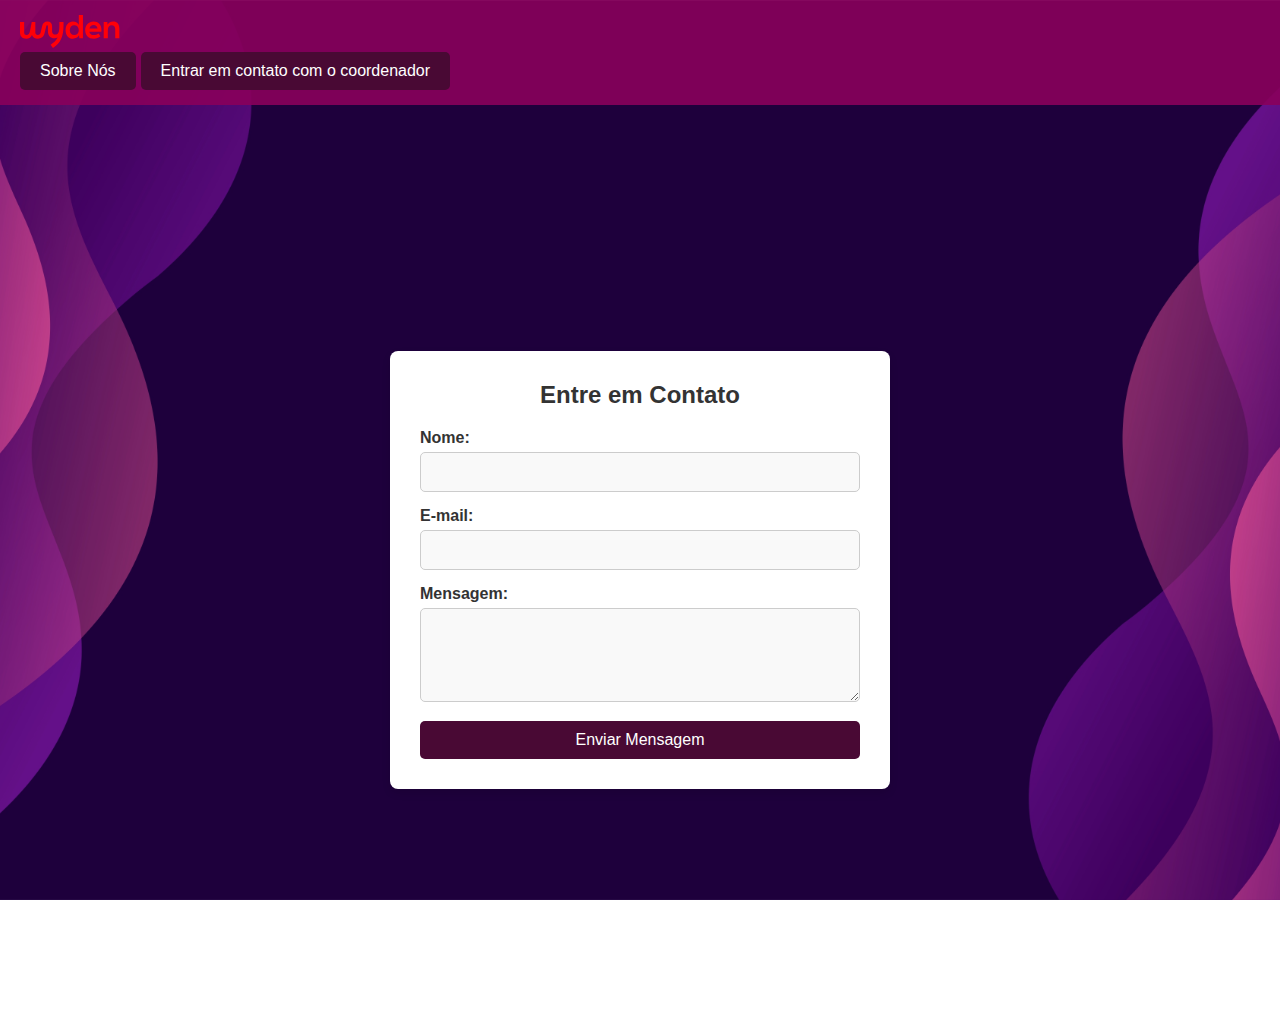
<file: formulario.html>
<!DOCTYPE html>
<html lang="pt-br">
<head>
    <meta charset="UTF-8">
    <meta name="viewport" content="width=device-width, initial-scale=1.0">
    <meta name="description" content="Formulário de contato para a UniMetrocamp.">
    <title>Contato - UniMetrocamp</title>
    <link href="formulario.css" rel="stylesheet">
</head>
<body>
    <!-- Cabeçalho fixo -->
    <header class="menu">
        <nav>
            <a href="index.html" aria-label="Página inicial">
                <img src="logo.svg" alt="Logo da UniMetrocamp" class="logo">
            </a>
            <div class="botoescabecalho">
                <a href="sobrenos.html" class="botao">Sobre Nós</a>
                <a href="formulario.html" class="botao">Entrar em contato com o coordenador</a>
            </div>
        </nav>
    </header>

    <!-- Formulário de Contato -->
    <div class="form-container">
        <h2>Entre em Contato</h2>
        <form action="processar_formulario.php" method="POST">
            <div class="campo">
                <label for="nome">Nome:</label>
                <input type="text" id="nome" name="nome" required>
            </div>
            <div class="campo">
                <label for="email">E-mail:</label>
                <input type="email" id="email" name="email" required>
            </div>
            <div class="campo">
                <label for="mensagem">Mensagem:</label>
                <textarea id="mensagem" name="mensagem" rows="4" required></textarea>
            </div>
            <button type="submit" class="botao-enviar">Enviar Mensagem</button>
        </form>
    </div>
</body>
</html>
</file>
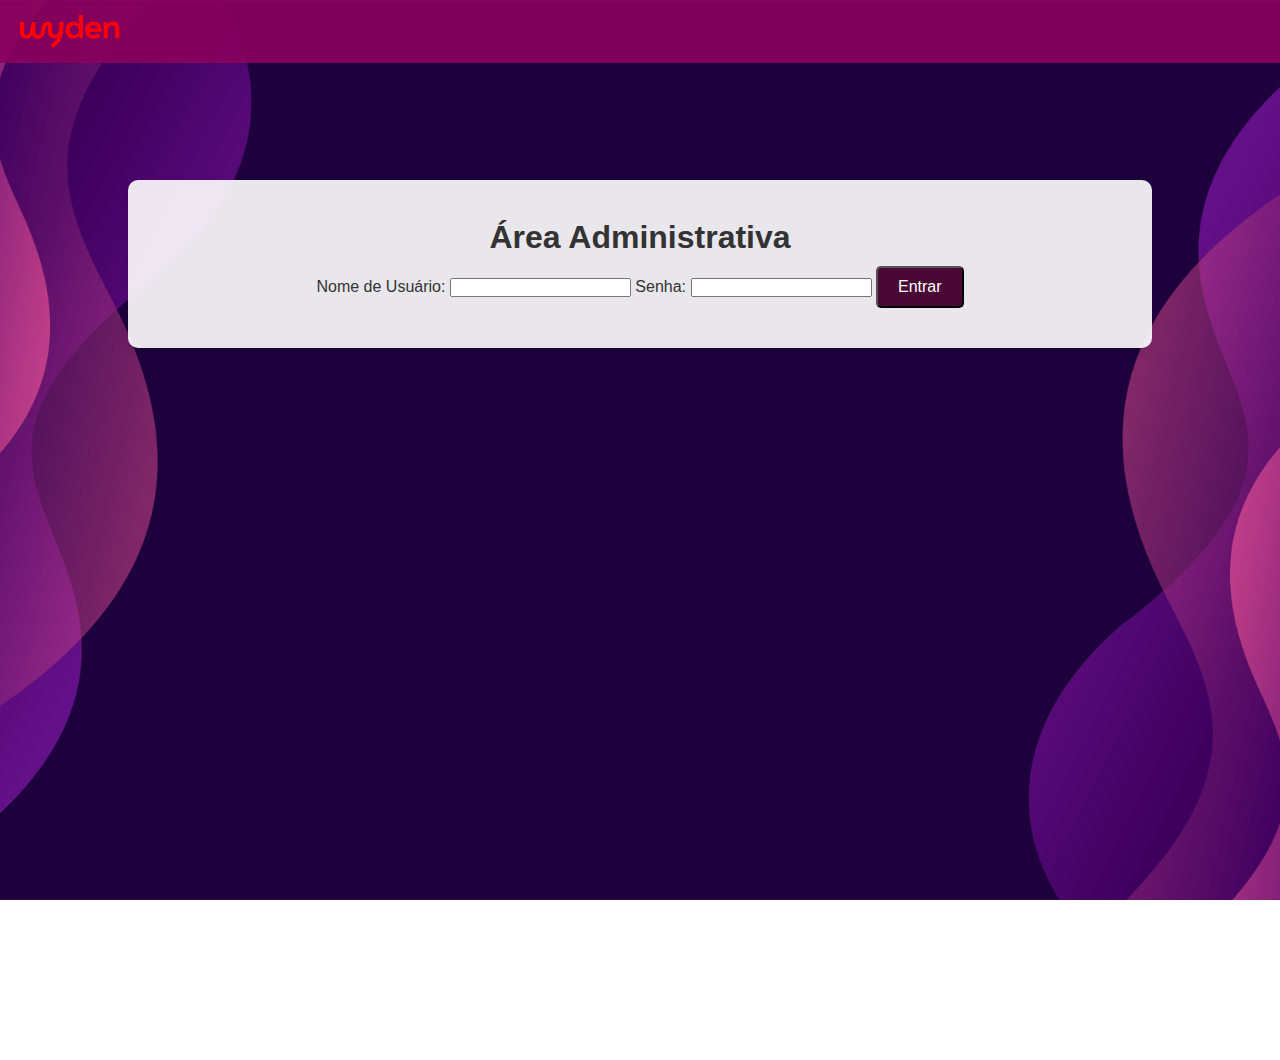
<file: login.html>
<!DOCTYPE html>
<html lang="pt-br">
<head>
    <meta charset="UTF-8">
    <meta name="viewport" content="width=device-width, initial-scale=1.0">
    <meta name="description" content="Login de administrador da Faculdade UniMetrocamp">
    <title>Login - Admin</title>
    <link href="inicio.css" rel="stylesheet">
</head>
<body>

    <header class="menu">
        <nav>
            <a href="index.html" aria-label="Página inicial">
                <img src="logo.svg" alt="Logo da UniMetrocamp">
            </a>
        </nav>
    </header>

    <div class="conteúdo">
        <h1>Área Administrativa</h1>
        <form action="admin.php" method="POST" class="form-login">
            <label for="username">Nome de Usuário:</label>
            <input type="text" id="username" name="username" required>

            <label for="password">Senha:</label>
            <input type="password" id="password" name="password" required>

            <button type="submit" class="botao">Entrar</button>
        </form>
    </div>

</body>
</html>
</file>
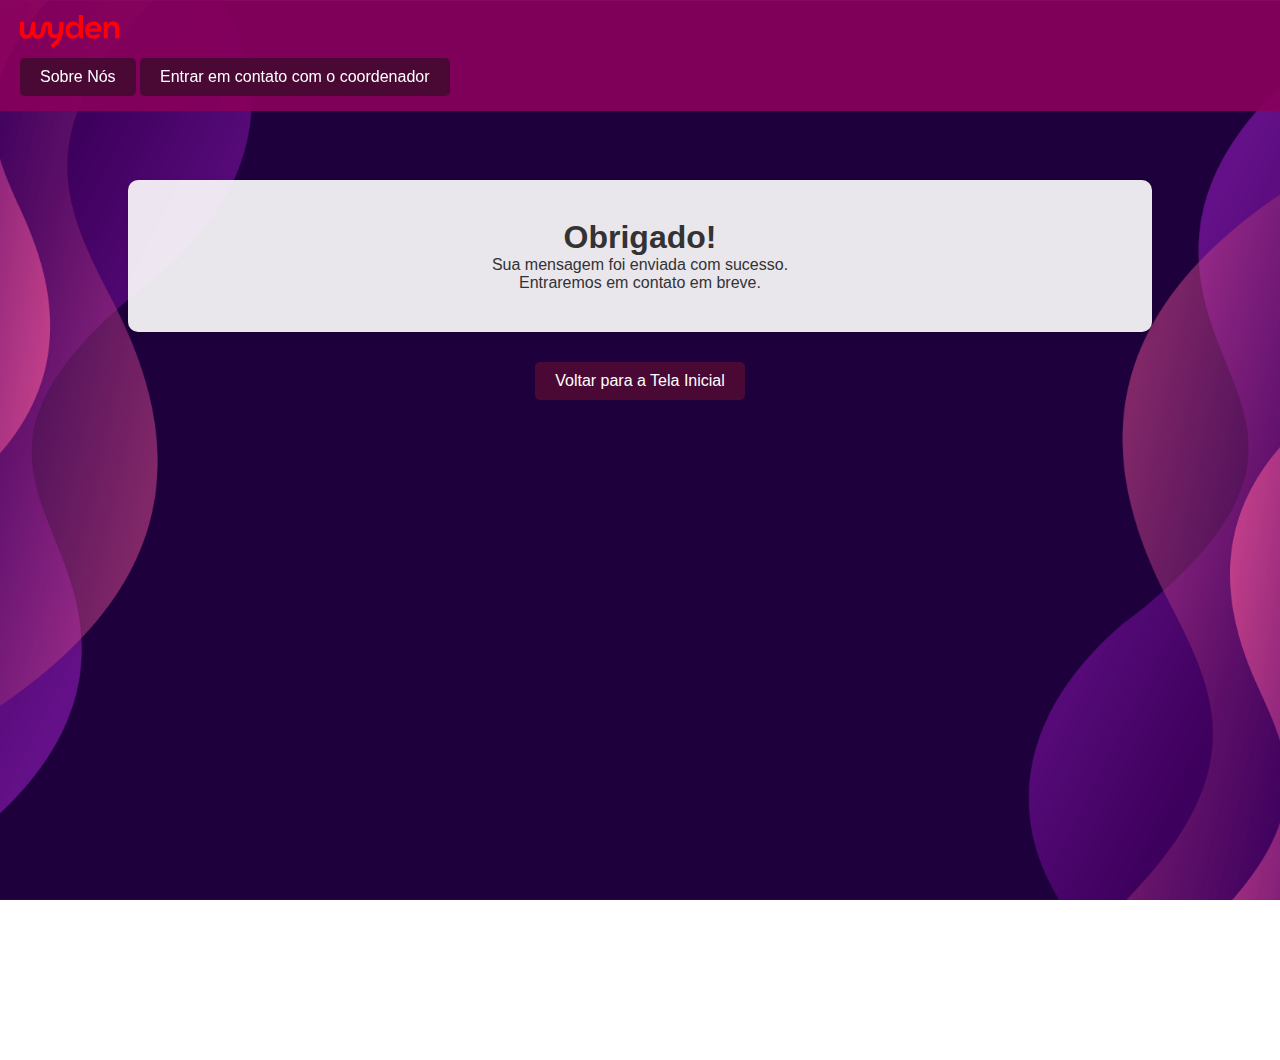
<file: obrigado.html>
<!DOCTYPE html>
<html lang="pt-br">
<head>
    <meta charset="UTF-8">
    <meta name="viewport" content="width=device-width, initial-scale=1.0">
    <meta name="description" content="Mapa interativo da Faculdade UniMetrocamp, explore o mapa do Mezanino.">
    <title>UniMetrocamp - Mezanino</title>
    <link href="inicio.css" rel="stylesheet">
</head>
<body>

    <header class="menu">
        <nav>
            <a href="index.html" aria-label="Página inicial">
                <img src="logo.svg" alt="Logo da UniMetrocamp">
            </a>
            <a href="sobrenos.html" class="botao" title="Sobre Nós">Sobre Nós</a>
            <a href="formulario.html" class="botao" title="Entrar em contato com o coordenador">Entrar em contato com o coordenador</a>
        </nav>
    </header>

    <div class="conteúdo">
        <h1>Obrigado!</h1>
        <p>Sua mensagem foi enviada com sucesso.</p>
        <p>Entraremos em contato em breve.</p>
    </div>

    <section class="bloco-voltar2">
        <div class="botao-voltar2">
            <a href="index.html" class="botao" title="Voltar para a tela inicial">Voltar para a Tela Inicial</a>
        </div>
    </section>

</body>
</html>
</file>
<file: formulario.css>
/* Reset de margens e padding */
* {
    margin: 0;
    padding: 0;
    box-sizing: border-box;
}

/* Estilo do cabeçalho fixo */
header {
    position: fixed;
    top: 0;
    left: 0;
    width: 100%;
    background-color: rgba(136, 0, 91, 0.9);
    padding: 15px;
    z-index: 10; /* Garante que o cabeçalho fique acima do conteúdo */
    min-height: 60px; /* Altura mínima do cabeçalho */
}

/* Menu de navegação */
.menu {
    display: flex;
    justify-content: space-between; /* Alinha logo à esquerda e botões à direita */
    align-items: center;
    padding-left: 20px;  /* Adiciona o padding para garantir 20px de distância da logo para a borda esquerda */
    padding-right: 20px; /* Padding à direita para manter a simetria */
    margin: 0 auto; /* Centraliza o conteúdo do cabeçalho */
}

/* Logo */
.logo {
    width: 100px;
    height: auto;
    /* A logo agora está a 20px da borda esquerda devido ao padding no menu */
}

/* Botões no cabeçalho */
.botoescabecalho {
    display: flex;
    gap: 5px; /* Espaço entre os botões */
}

.botao {
    background-color: rgb(73, 9, 52); /* Cor de fundo */
    color: white;                     /* Cor do texto */
    padding: 10px 20px;               /* Espaçamento interno */
    text-decoration: none;            /* Remove sublinhado */
    border-radius: 5px;               /* Bordas arredondadas */
    font-size: 16px;                  /* Tamanho da fonte */
    transition: background-color 0.3s;
}

.botao:hover {
    background-color: rgba(248, 203, 233, 0.986); /* Cor de fundo ao passar o mouse */
}

/* Corpo da página */
body {
    font-family: 'Roboto', sans-serif;
    background-image: url('imagens/fundofinal.jpg'); /* Imagem de fundo */
    background-attachment: fixed;
    background-size: cover;
    background-position: center center;
    display: flex;
    justify-content: center;  /* Centraliza o conteúdo na horizontal */
    align-items: center;      /* Centraliza o conteúdo na vertical */
    min-height: 100vh;         /* Garante que o corpo ocupe a altura total da tela */
    color: #333;
    margin-top: 120px;         /* Distância do cabeçalho */
}

/* Estilo da caixa do formulário */
.form-container {
    background-color: white;      /* Fundo branco para o formulário */
    padding: 30px;
    border-radius: 8px;           /* Bordas arredondadas */
    box-shadow: 0 4px 8px rgba(0, 0, 0, 0.1); /* Sombra suave */
    width: 100%;
    max-width: 500px;             /* Largura máxima da caixa */
    box-sizing: border-box;      /* Inclui o padding na largura total */
}

/* Título do formulário */
h2 {
    font-size: 24px;
    margin-bottom: 20px;
    color: #333;
    text-align: center;
}

/* Estilo para os campos do formulário */
.campo {
    margin-bottom: 15px;
}

.campo label {
    font-size: 16px;
    font-weight: bold;
    display: block;
    margin-bottom: 5px;
}

.campo input,
.campo textarea {
    width: 100%;
    padding: 10px;
    font-size: 16px;
    border: 1px solid #ccc;
    border-radius: 5px;
    background-color: #f9f9f9;
}

.campo input:focus,
.campo textarea:focus {
    border-color: rgba(102, 1, 43, 0.986);
    outline: none;
}

/* Estilo do botão de envio */
.botao-enviar {
    background-color: rgb(73, 9, 52); /* Cor do fundo */
    color: white;                    /* Cor do texto */
    padding: 10px 20px;               /* Espaçamento interno */
    text-decoration: none;            /* Remove sublinhado */
    border-radius: 5px;               /* Bordas arredondadas */
    font-size: 16px;                  /* Tamanho da fonte */
    border: none;                     /* Remove borda padrão */
    cursor: pointer;                 /* Cursor de botão */
    display: block;
    width: 100%;                      /* Botão ocupa toda a largura disponível */
    margin-top: 15px;                 /* Distância do campo acima */
    transition: background-color 0.3s;
}

.botao-enviar:hover {
    background-color: rgba(248, 203, 233, 0.986); /* Cor ao passar o mouse */
}

/* Responsividade para telas menores */
@media (max-width: 768px) {
    .form-container {
        padding: 20px;
        width: 90%;  /* Ajusta a largura do formulário em telas menores */
    }

    h2 {
        font-size: 20px; /* Ajusta o tamanho do título */
    }
}
</file>
<file: inicio.css>
/* Reset de margens e padding */
* {
    margin: 0;
    padding: 0;
    box-sizing: border-box;
}

/* Exemplo de cabeçalho fixo */
header {
    position: fixed;
    top: 0;
    left: 0;
    width: 100%;
    background-color: rgba(136, 0, 91, 0.9);
    padding: 15px;
    z-index: 10; /* Garante que o cabeçalho fique acima do conteúdo */
    min-height: 60px; /* Defina uma altura mínima para o cabeçalho */
}

/* Exemplo de estilo para o link ativo */
.ativo {
    color: white;
    background-color: #007bff; /* Cor de fundo azul */
    font-weight: bold;
}


/* Corpo da página */
body {
    font-family: 'Roboto', sans-serif;
    background-image: url('imagens/fundofinal.jpg'); /* Imagem de fundo */
    background-attachment: fixed; /* Imagem de fundo fixa durante o scroll */
    background-size: cover; /* A imagem cobre toda a tela */
    background-position: center center; /* Centraliza a imagem */
    display: flex;
    flex-direction: column;
    margin-top: 160px;
    align-items: center; /* Centraliza horizontalmente */
    min-height: 100vh; /* Garante que o body ocupe toda a altura da tela */
    line-height: 1.12;
    color: #333;
}

/* Menu de navegação */
.menu {
    position: fixed;          /* Fixa o menu no topo */
    top: 0;                    /* Garante que o menu fique no topo da tela */
    left: 0;                   /* Alinha o menu à esquerda */
    width: 100%;               /* Garante que o menu ocupe toda a largura da tela */
    background-color: rgba(136, 0, 91, 0.9); /* Roxo beterraba com transparência */
    padding: 15px;
    text-align: center;
    display: flex;
    justify-content: flex-start; /* Alinha os itens do menu à esquerda */
    align-items: center;
    gap: 20px; /* Espaço entre os itens do menu */
    z-index: 1000;            /* Garante que o menu fique sobre os outros conteúdos */
    padding-left: 20px; /* Adiciona um pequeno espaçamento à esquerda para a logo não colar na borda */
}

/* Logo */
.logo {
    width: 100px;
    height: auto;
    position: absolute; 
    left: 15px; 
    top: 50%; 
    transform: translateY(-50%); 
    z-index: 10; 
}

.Mapa {
    width: 100%;           
    height: auto;         
}

.conteúdo {
    align-items: center;
    position: relative;
}


.menu img {
    width: 100px; 
    height: auto; 
    display: block; 
}


.botoescabecalho {
    display: flex;             /* Usando flexbox para o menu de botões */
    align-content: center;  
    gap: 50px;            
    flex-grow: 1;             
}

/* Estilo para os botões de navegação */
.botao {
    background-color: rgb(73, 9, 52); /* Cor de fundo */
    color: white;               /* Cor do texto */
    padding: 10px 20px;         /* Espaçamento interno */
    text-decoration: none;      /* Retira o sublinhado */
    border-radius: 5px;         /* Bordas arredondadas */
    font-size: 16px;            /* Tamanho da fonte */
    transition: background-color 0.3s;
    display: inline-block;      /* Para garantir que o link se comporte como um botão */
    margin-top: 10px;           /* spaçamento entre os botões */
}

.botao:hover {
    background-color: rgba(248, 203, 233, 0.986); /* Cor de fundo ao passar o mouse */
}



.botao-voltar {
    align-items: center;
    background-color: rgba(255, 255, 255, 0.986); /* Cor de fundo vermelha */
}

.banner {
    width: 100%;
    height: 250px;
    background: url('facul.png') no-repeat center center;
    background-size: cover;
    position: relative;
}


.conteúdo {
    display: flex; /* Garante o uso do Flexbox */
    flex-direction: column; /* Organiza os itens em uma coluna */
    align-items: center; /* Centraliza horizontalmente os itens */
    justify-content: center; /* Centraliza verticalmente os itens */
    margin-top: 70px; /* Ajuste para a altura do cabeçalho */
    padding: 40px 20px;
    background-color: rgba(255, 255, 255, 0.9);
    border-radius: 10px;
    box-shadow: 0 4px 8px rgba(0, 0, 0, 0.1);
    width: 80%;
    max-width: 1200px;
    margin: 20px auto;
}




/* Estilo dos blocos */
.bloco {
    background-color: rgba(255, 255, 255, 0.8);
    padding: 25px;
    margin-bottom: 25px;
    border-radius: 8px;
    box-shadow: 0 4px 8px rgba(0, 0, 0, 0.1);
    display: flex;
    flex-direction: column; /* Organiza os itens dentro do bloco */
    align-items: center; /* Centraliza os itens dentro do bloco */
    justify-content: center;
}


/* Estilo dos links de andares */
.colunas {
    display: flex;
    flex-wrap: wrap;
    justify-content: center; 
    gap: 20px;
    margin-top: 20px;
    align-items: center; 
}

.bloco-voltar{

    margin-top: 20;
    margin-bottom: 20;
    align-items: center;
    margin: 0%;
}


.andar {
    background-color: #88005b; /* Roxo */
    width: 200px;
    height: 100px;
    display: flex;
    align-items: center;
    justify-content: center;
    border-radius: 10px;
    transition: background-color 0.3s, transform 0.3s;
    margin-bottom: 20px; 
}

.copy

/*Configações de QRCode */ 
.QRCode img {
    display: block;         
    margin: 0 auto;         
    width: 200px;
    height: 200px;
    object-fit: cover;
}



.andar a {
    color: white;
    text-decoration: none;
    font-size: 18px;
    font-weight: 700;
}

.andar:hover {
    background-color: #ad3383; /* Roxo mais claro */
    transform: translateY(-5px);
}

/* Responsividade */
@media (max-width: 768px) {
    .colunas {
        flex-direction: column;
        align-items: center;
    }

    .andar {
        width: 80%;
    }

    /* Ajuste nos botões para telas menores */
    .botao {
        font-size: 14px; /* Reduz o tamanho da fonte do botão */
        padding: 8px 16px; /* Menos padding */
    }

    .conjunto-botoes {
        margin-top: 20px; /* Espaçamento entre os botões */
    }
}

@media (max-width: 480px) {
    .info-titulo {
        font-size: 28px;
    }

    .info-descri {
        font-size: 16px;
    }

    .andar {
        width: 90%;
    }

    /* Ajuste adicional no botão para telas muito pequenas */
    .botao {
        font-size: 12px; /* Reduz ainda mais o tamanho da fonte do botão */
        padding: 6px 12px; /* Menos padding */
    }
}
</file>
